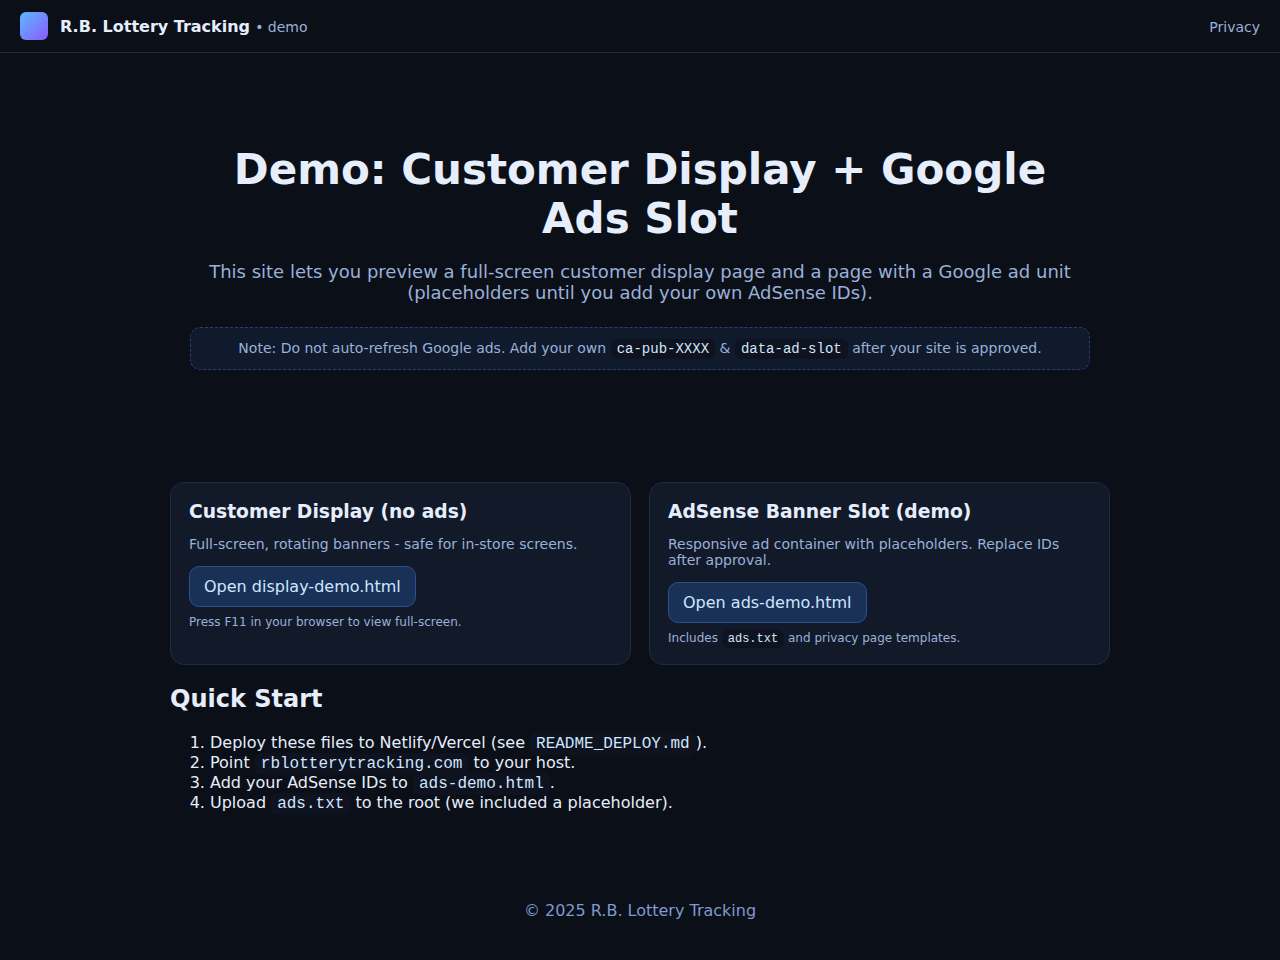
<file: index.html>
<!doctype html>
<html lang="en"><head>
<meta charset="utf-8"><meta name="viewport" content="width=device-width, initial-scale=1">
<title>R.B. Lottery Tracking - Demo Site</title>
<link rel="stylesheet" href="/css/styles.css">
</head><body>
<header><div class="logo"></div><div><strong>R.B. Lottery Tracking</strong> <span class="small">• demo</span></div><div style="margin-left:auto"><a class="small" href="/privacy.html">Privacy</a></div></header>
<div class="container">
<section class="hero">
  <h1>Demo: Customer Display + Google Ads Slot</h1>
  <p>This site lets you preview a full-screen customer display page and a page with a Google ad unit (placeholders until you add your own AdSense IDs).</p>
  <div class="banner small">Note: Do not auto-refresh Google ads. Add your own <span class="code">ca-pub-XXXX</span> &amp; <span class="code">data-ad-slot</span> after your site is approved.</div>
</section>
<div class="grid">
  <div class="card">
    <h3>Customer Display (no ads)</h3>
    <p class="small">Full-screen, rotating banners - safe for in-store screens.</p>
    <a class="btn" href="/display-demo.html">Open display-demo.html</a>
    <div class="fullscreen-note">Press F11 in your browser to view full-screen.</div>
  </div>
  <div class="card">
    <h3>AdSense Banner Slot (demo)</h3>
    <p class="small">Responsive ad container with placeholders. Replace IDs after approval.</p>
    <a class="btn" href="/ads-demo.html">Open ads-demo.html</a>
    <div class="fullscreen-note">Includes <span class="code">ads.txt</span> and privacy page templates.</div>
  </div>
</div>
<h2>Quick Start</h2>
<ol>
  <li>Deploy these files to Netlify/Vercel (see <span class="code">README_DEPLOY.md</span>).</li>
  <li>Point <span class="code">rblotterytracking.com</span> to your host.</li>
  <li>Add your AdSense IDs to <span class="code">ads-demo.html</span>.</li>
  <li>Upload <span class="code">ads.txt</span> to the root (we included a placeholder).</li>
</ol>
</div>
<footer class="footer">© 2025 R.B. Lottery Tracking</footer>
</body></html>
</file>
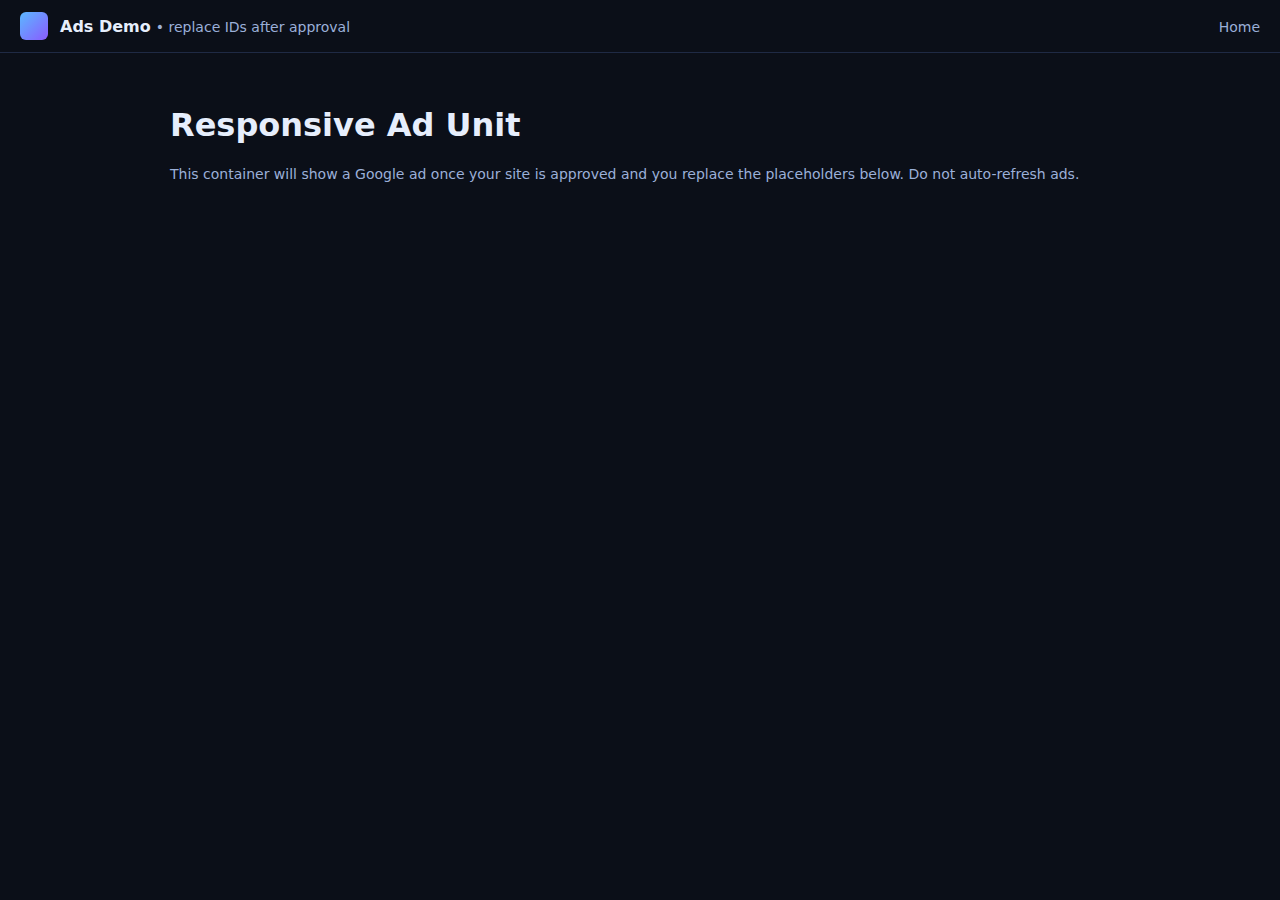
<file: ads-demo.html>
<!doctype html>
<html lang="en"><head>
<meta charset="utf-8"><meta name="viewport" content="width=device-width, initial-scale=1">
<title>Ads Demo - R.B. Lottery Tracking</title>
<link rel="stylesheet" href="/css/styles.css">
<!-- Replace ca-pub-XXXXXXXXXXXXXXXX with your own publisher ID after approval -->
<script async src="https://pagead2.googlesyndication.com/pagead/js/adsbygoogle.js?client=ca-pub-XXXXXXXXXXXXXXXX" crossorigin="anonymous"></script>
<style>.ad-wrap{max-width:970px;margin:30px auto}</style>
<script async src="https://pagead2.googlesyndication.com/pagead/js/adsbygoogle.js?client=ca-pub-4212790441844030" crossorigin="anonymous"></script>
</head><body>
<header><div class="logo"></div><div><strong>Ads Demo</strong> <span class="small">• replace IDs after approval</span></div><div style="margin-left:auto"><a class="small" href="/">Home</a></div></header>
<div class="container">
  <h1>Responsive Ad Unit</h1>
  <p class="small">This container will show a Google ad once your site is approved and you replace the placeholders below. Do not auto-refresh ads.</p>
  <div class="ad-wrap">
    <!-- Replace data-ad-client and data-ad-slot with real values -->
    <ins class="adsbygoogle"
      style="display:block"
      data-ad-client="ca-pub-XXXXXXXXXXXXXXXX"
      data-ad-slot="1234567890"
      data-ad-format="auto"
      data-full-width-responsive="true"></ins>
    <script>(adsbygoogle = window.adsbygoogle || []).push({});</script>
  </div>
</div>
</body></html>
</file>
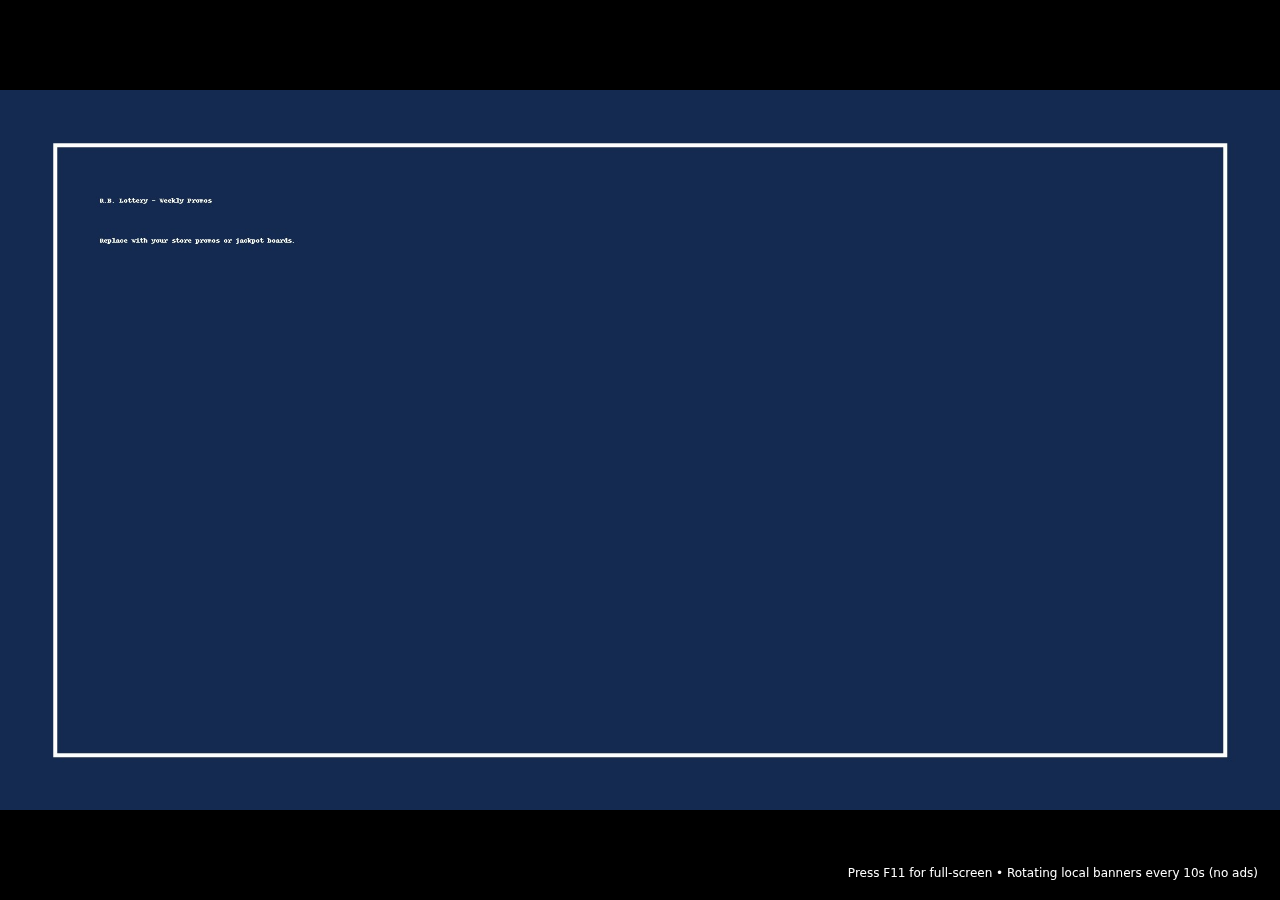
<file: display-demo.html>
<!doctype html>
<html lang="en"><head>
<meta charset="utf-8"><meta name="viewport" content="width=device-width, initial-scale=1">
<title>Customer Display - Demo</title>
<link rel="stylesheet" href="/css/styles.css">
<style>
  body{background:#000}
  #stage{width:100vw;height:100vh;display:flex;align-items:center;justify-content:center;overflow:hidden;background:#000}
  #stage img{width:100%;height:100%;object-fit:contain}
  .hint{position:fixed;bottom:12px;right:12px;background:rgba(0,0,0,.5);color:#fff;padding:8px 10px;border-radius:8px;font-size:12px}
</style>
<script async src="https://pagead2.googlesyndication.com/pagead/js/adsbygoogle.js?client=ca-pub-4212790441844030" crossorigin="anonymous"></script>
</head><body>
<div id="stage"><img id="slide" src="/assets/demo1.jpg" alt="Demo banner 1"></div>
<div class="hint">Press F11 for full-screen • Rotating local banners every 10s (no ads)</div>
<script src="/js/player.js"></script>
</body></html>
</file>
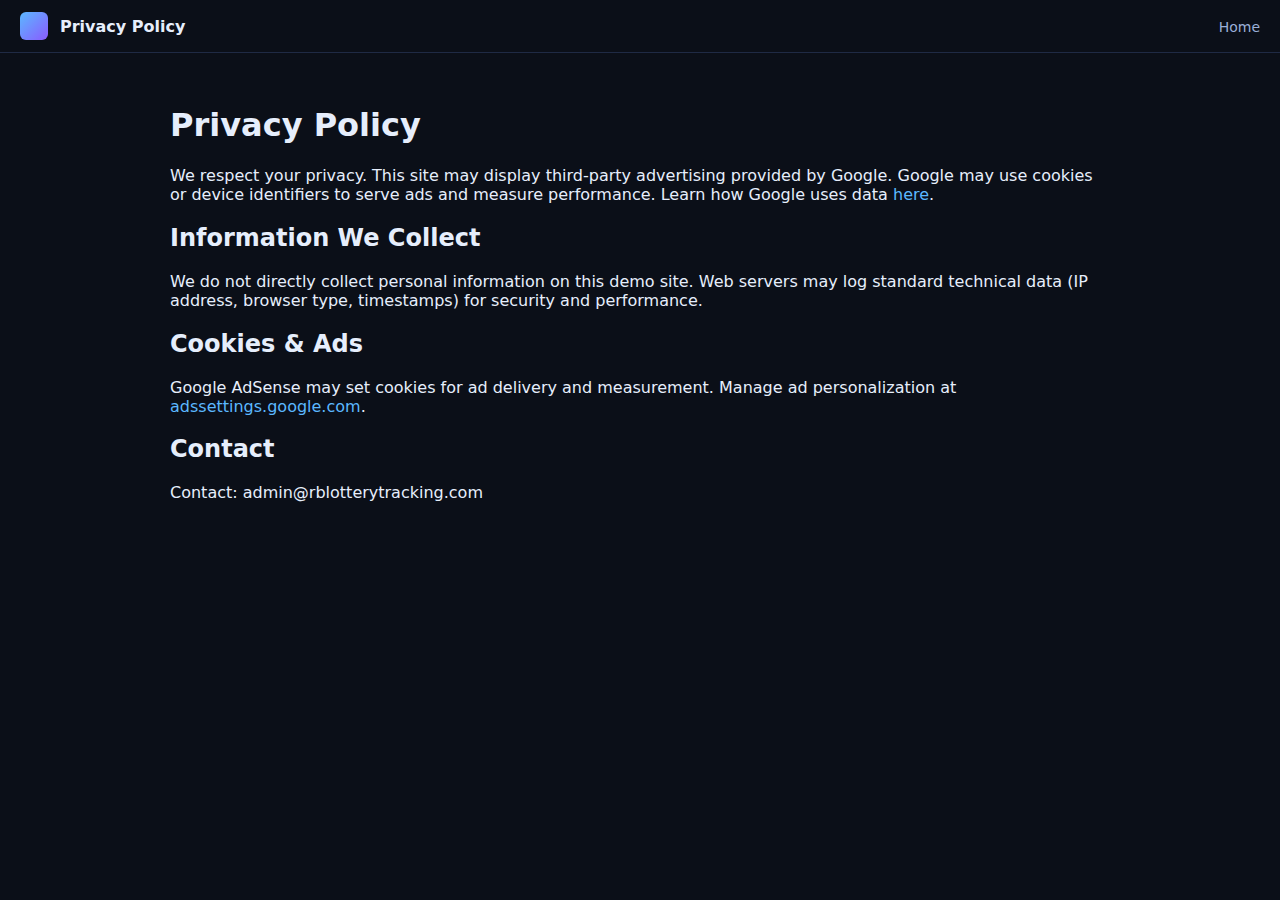
<file: privacy.html>
<!doctype html>
<html lang="en"><head>
<meta charset="utf-8"><meta name="viewport" content="width=device-width, initial-scale=1">
<title>Privacy Policy - R.B. Lottery Tracking</title>
<link rel="stylesheet" href="/css/styles.css">
</head><body>
<header><div class="logo"></div><div><strong>Privacy Policy</strong></div><div style="margin-left:auto"><a class="small" href="/">Home</a></div></header>
<div class="container">
  <h1>Privacy Policy</h1>
  <p>We respect your privacy. This site may display third-party advertising provided by Google. Google may use cookies or device identifiers to serve ads and measure performance. Learn how Google uses data <a href="https://policies.google.com/technologies/partner-sites" target="_blank" rel="noopener">here</a>.</p>
  <h2>Information We Collect</h2>
  <p>We do not directly collect personal information on this demo site. Web servers may log standard technical data (IP address, browser type, timestamps) for security and performance.</p>
  <h2>Cookies & Ads</h2>
  <p>Google AdSense may set cookies for ad delivery and measurement. Manage ad personalization at <a href="https://adssettings.google.com" target="_blank" rel="noopener">adssettings.google.com</a>.</p>
  <h2>Contact</h2>
  <p>Contact: admin@rblotterytracking.com</p>
</div>
</body></html>
</file>
<file: css/styles.css>
:root { --bg:#0b0f18; --fg:#e6eefc; --muted:#9bb0d8; --accent:#5bb8ff; }
*{box-sizing:border-box} html,body{height:100%;margin:0}
body{font-family:system-ui,-apple-system,Segoe UI,Roboto,Arial,sans-serif;background:var(--bg);color:var(--fg)}
a{color:var(--accent);text-decoration:none} a:hover{text-decoration:underline}
.container{max-width:980px;margin:0 auto;padding:32px 20px}
.hero{text-align:center;padding:60px 20px}
.hero h1{font-size:42px;margin:0 0 10px}
.hero p{color:var(--muted);font-size:18px}
.grid{display:grid;grid-template-columns:repeat(auto-fit,minmax(260px,1fr));gap:18px;margin-top:28px}
.card{background:#121a2a;border:1px solid #1f2a44;border-radius:14px;padding:18px}
.card h3{margin:0 0 8px}
.tag{display:inline-block;font-size:12px;background:#0f1a2d;border:1px solid #223150;color:#bcd0ff;padding:4px 8px;border-radius:999px}
.footer{text-align:center;color:#7e9acf;padding:40px 20px}
.banner{width:100%;max-width:970px;margin:24px auto;background:#0f1a2d;border:1px dashed #2c3f6b;border-radius:10px;padding:12px}
.code{font-family:ui-monospace,SFMono-Regular,Menlo,Consolas,"Liberation Mono",monospace;background:#0f1320;padding:2px 6px;border-radius:6px;color:#cfe6ff}
header{padding:12px 20px;border-bottom:1px solid #1f2a44;display:flex;align-items:center;gap:12px}
.logo{width:28px;height:28px;border-radius:6px;background:linear-gradient(135deg,#5bb8ff,#8a5bff)}
.small{color:#9bb0d8;font-size:14px}
.btn{display:inline-block;padding:10px 14px;background:#193157;border:1px solid #2f508c;border-radius:10px;color:#cfe6ff}
.btn:hover{background:#1c3968}
.fullscreen-note{font-size:12px;color:#9bb0d8;margin-top:8px}
</file>
